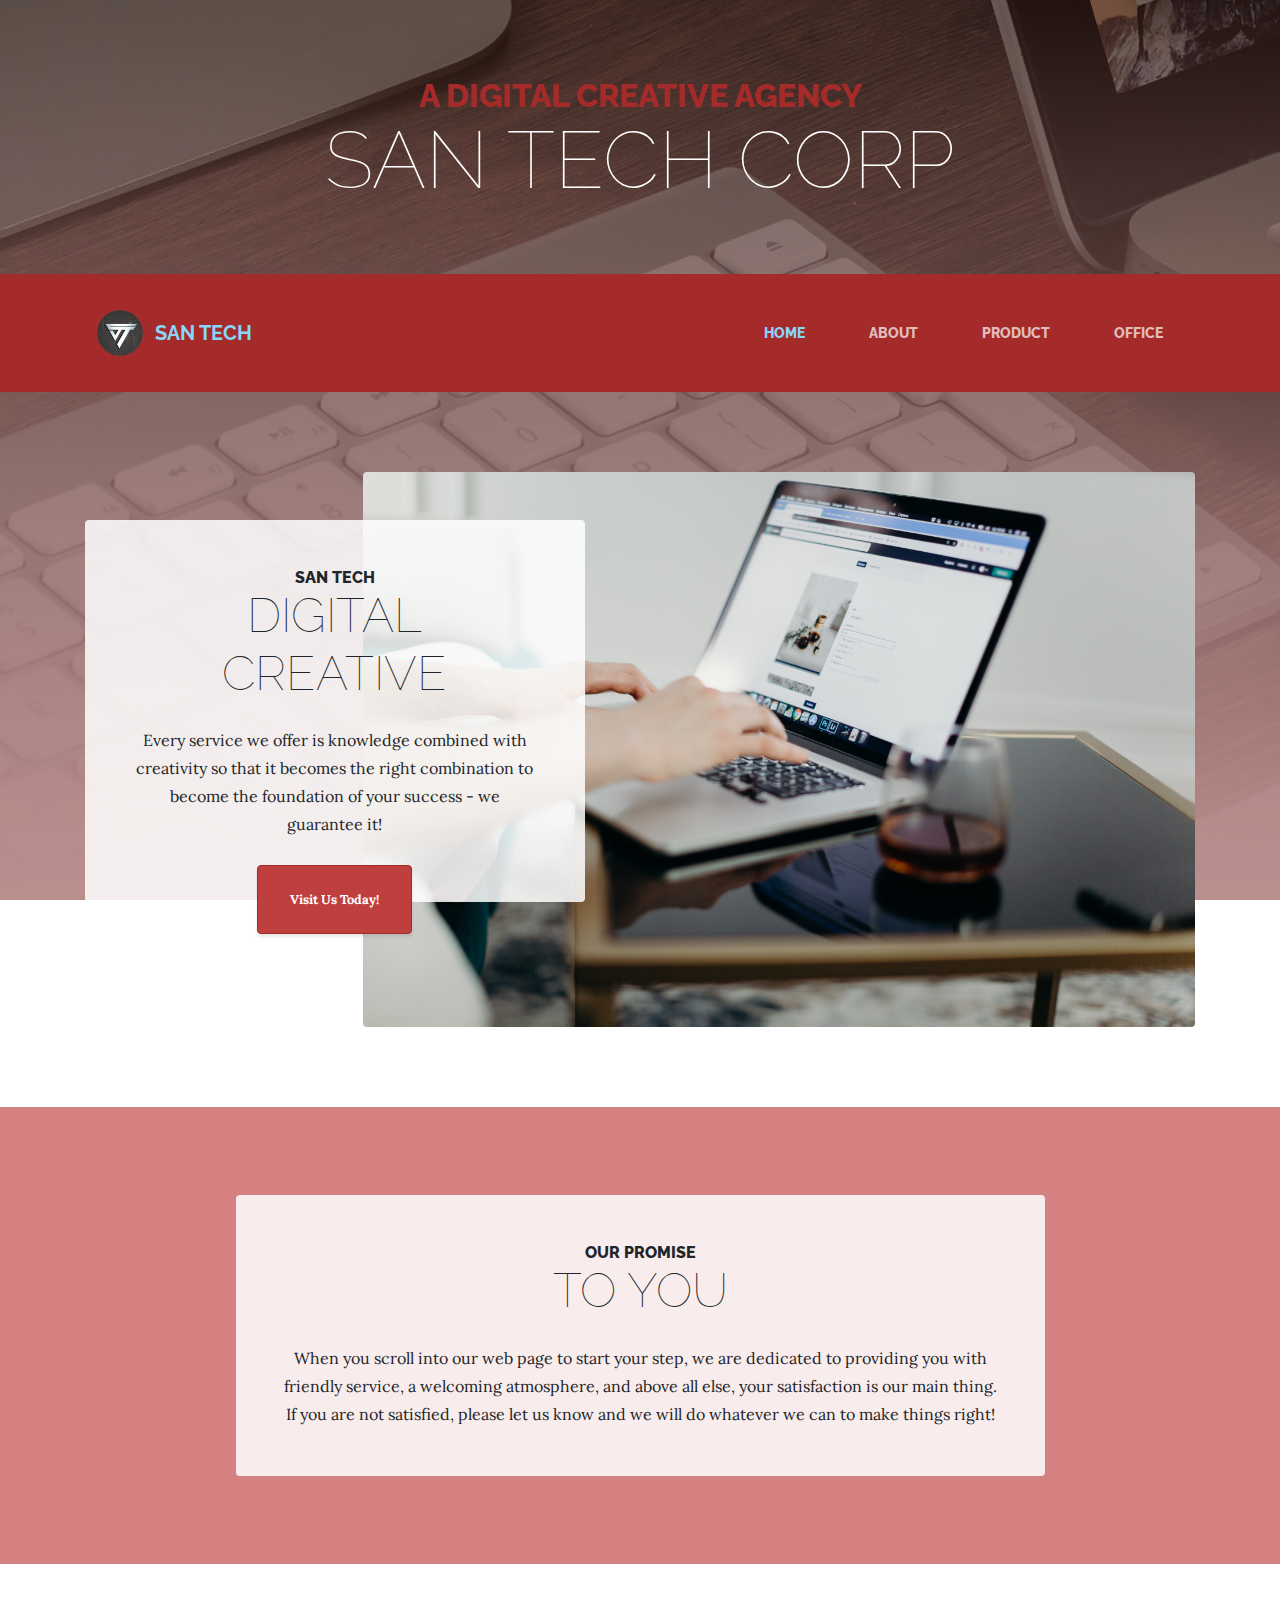
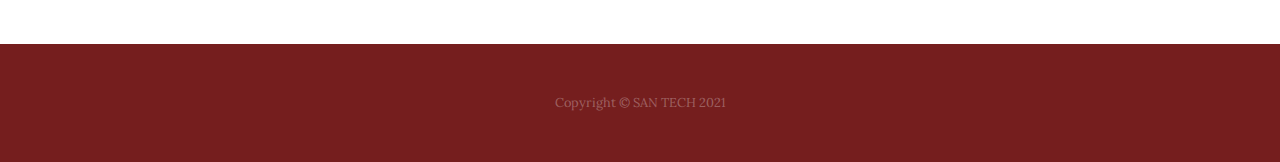
<file: index.html>
<!DOCTYPE html>
<html lang="en">

<head>

  <meta charset="utf-8">
  <meta name="viewport" content="width=device-width, initial-scale=1, shrink-to-fit=no">
  <meta name="description" content="">
  <meta name="author" content="">

  <title>SAN TECH CORP</title>
  <link rel="icon" type="image/x-icon" href="img/logo1.png" />

  <!-- Bootstrap CSS -->
  <link href="vendor/bootstrap/css/santech.css" rel="stylesheet">

  <!-- Font -->
  <link href="https://fonts.googleapis.com/css?family=Raleway:100,100i,200,200i,300,300i,400,400i,500,500i,600,600i,700,700i,800,800i,900,900i" rel="stylesheet">
  <link href="https://fonts.googleapis.com/css?family=Lora:400,400i,700,700i" rel="stylesheet">

  <!-- CSS -->
  <link href="css/santech.css" rel="stylesheet">

</head>

<body>

  <h1 class="site-heading text-center text-white d-none d-lg-block">
    <span class="site-heading-upper text-primary mb-3 ">A Digital Creative Agency</span>
    <span class="site-heading-lower">SAN TECH CORP</span>
  </h1>

  <!-- Navbar -->
  <nav class="navbar navbar-expand-lg navbar-dark py-lg-4" id="mainNav">
    <div class="container">
      <div class="logo"><a href="#"><img src="logo1.png"></a></div>
      <a class="navbar-brand text-uppercase text-expanded font-weight-bold js-scroll-trigger" href="index.html">SAN TECH</a>
      <button class="navbar-toggler" type="button" data-toggle="collapse" data-target="#navbarResponsive" aria-controls="navbarResponsive" aria-expanded="false" aria-label="Toggle navigation">
        <span class="navbar-toggler-icon"></span>
      </button>
      <div class="collapse navbar-collapse" id="navbarResponsive">
        <ul class="navbar-nav ml-auto">
          <li class="nav-item active px-lg-4">
            <a class="nav-link text-uppercase text-expanded" href="index.html">Home
              <span class="sr-only">(current)</span>
            </a>
          </li>
          <li class="nav-item px-lg-4">
            <a class="nav-link text-uppercase text-expanded" href="about.html">About</a>
          </li>
          <li class="nav-item px-lg-4">
            <a class="nav-link text-uppercase text-expanded" href="products.html">Product</a>
          </li>
          <li class="nav-item px-lg-4">
            <a class="nav-link text-uppercase text-expanded" href="office.html">Office</a>
          </li>
        </ul>
      </div>
    </div>
  </nav>

  <section class="page-section clearfix">
    <div class="container">
      <div class="intro">
        <img class="intro-img img-fluid mb-3 mb-lg-0 rounded" src="img/homepage1.jpg" alt="">
        <div class="intro-text left-0 text-center bg-faded p-5 rounded">
          <h2 class="section-heading mb-4">
            <span class="section-heading-upper">SAN TECH</span>
            <span class="section-heading-lower">Digital Creative</span>
          </h2>
          <p class="mb-3">Every service we offer is knowledge combined with creativity so that it becomes the right combination to become the foundation of your success - we guarantee it!
          </p>
          <div class="intro-button mx-auto">
            <a class="btn btn-primary btn-xl" href="#">Visit Us Today!</a>
          </div>
        </div>
      </div>
    </div>
  </section>

  <section class="page-section cta">
    <div class="container">
      <div class="row">
        <div class="col-xl-9 mx-auto">
          <div class="cta-inner text-center rounded">
            <h2 class="section-heading mb-4">
              <span class="section-heading-upper">Our Promise</span>
              <span class="section-heading-lower">To You</span>
            </h2>
            <p class="mb-0">When you scroll into our web page to start your step, we are dedicated to providing you with friendly service, a welcoming atmosphere, and above all else, your satisfaction is our main thing. If you are not satisfied, please let us know and we will do whatever we can to make things right!</p>
          </div>
        </div>
      </div>
    </div>
  </section>

  <footer class="footer text-faded text-center py-5">
    <div class="container">
      <p class="m-0 small">Copyright &copy; SAN TECH 2021</p>
    </div>
  </footer>

  <!-- Bootstrap JS -->
  <script src="vendor/jquery/santech.js"></script>
  <script src="vendor/bootstrap/js/santech.js"></script>

</body>

</html>
</file>
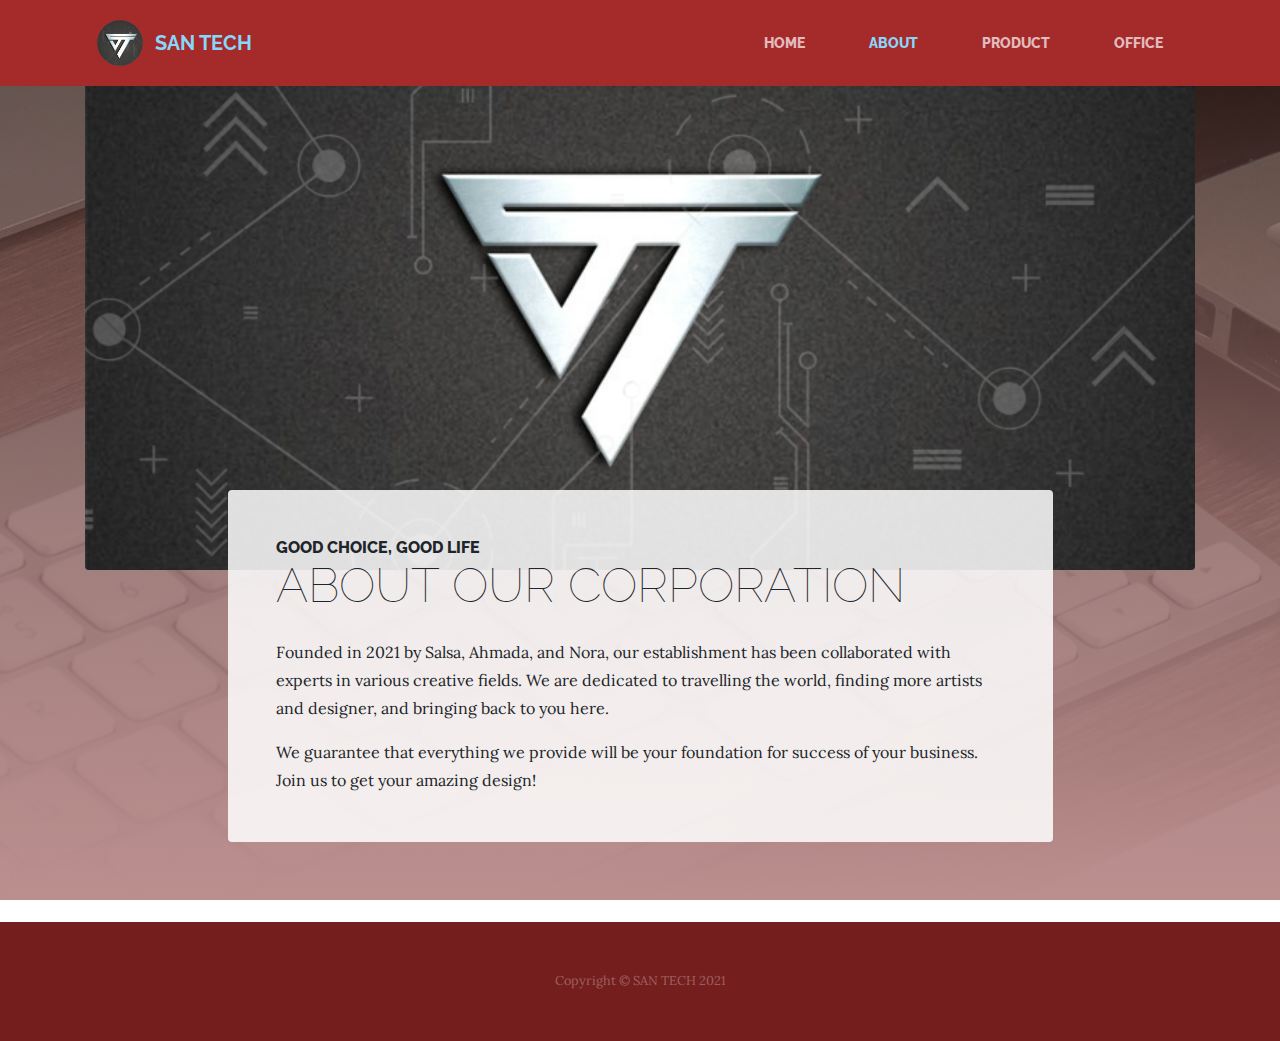
<file: about.html>
<!DOCTYPE html>
<html lang="en">

<head>

  <meta charset="utf-8">
  <meta name="viewport" content="width=device-width, initial-scale=1, shrink-to-fit=no">
  <meta name="description" content="">
  <meta name="author" content="">
  
  <title>SAN TECH CORP</title>
  <link rel="icon" type="image/x-icon" href="img/logo1.png" />
  
  <!-- Bootstrap CSS -->
  <link href="vendor/bootstrap/css/santech.css" rel="stylesheet">
  
  <!-- Font -->
  <link href="https://fonts.googleapis.com/css?family=Raleway:100,100i,200,200i,300,300i,400,400i,500,500i,600,600i,700,700i,800,800i,900,900i" rel="stylesheet">
  <link href="https://fonts.googleapis.com/css?family=Lora:400,400i,700,700i" rel="stylesheet">
  
  <!-- CSS -->
  <link href="css/santech.css" rel="stylesheet">
  
</head>

<body>
  <!-- Navigation -->
  <nav class="navbar navbar-expand-lg navbar-light fixed-top" id="mainNav">
    <div class="container">
      <div class="logo"><a href="#"><img src="logo1.png"></a></div>
      <a class="navbar-brand text-uppercase text-expanded font-weight-bold js-scroll-trigger" href="index.html">SAN TECH</a>
      <button class="navbar-toggler" type="button" data-toggle="collapse" data-target="#navbarResponsive" aria-controls="navbarResponsive" aria-expanded="false" aria-label="Toggle navigation">
        <span class="navbar-toggler-icon"></span>
      </button>
        <div class="collapse navbar-collapse" id="navbarResponsive">
          <ul class="navbar-nav ml-auto">
            <li class="nav-item px-lg-4">
              <a class="nav-link text-uppercase text-expanded" href="index.html">Home
                <span class="sr-only">(current)</span>
              </a>
            </li>
            <li class="nav-item active px-lg-4">
              <a class="nav-link text-uppercase text-expanded" href="about.html">About</a>
            </li>
            <li class="nav-item px-lg-4">
              <a class="nav-link text-uppercase text-expanded" href="products.html">Product</a>
            </li>
            <li class="nav-item px-lg-4">
              <a class="nav-link text-uppercase text-expanded" href="ofhtml">Office</a>
            </li>
          </ul>
        </div>
    </div>
  </nav>
  
  <!-- Content -->
  <section class="page-section about-heading">
    <div class="container">
      <img class="img-fluid rounded about-heading-img mb-3 mb-lg-0" src="img/about1.png" alt="">
      <div class="about-heading-content">
        <div class="row">
          <div class="col-xl-9 col-lg-10 mx-auto">
            <div class="bg-faded rounded p-5">
              <h2 class="section-heading mb-4">
                <span class="section-heading-upper">GOOD CHOICE, GOOD LIFE</span>
                <span class="section-heading-lower">About Our Corporation</span>
              </h2>
              <p>Founded in 2021 by Salsa, Ahmada, and Nora, our establishment has been  collaborated with experts in various creative fields. We are dedicated to travelling the world, finding more artists and designer, and bringing back to you here.</p>
              <p class="mb-0">We guarantee that everything we provide will be your foundation for success of your business. Join us to get your amazing design!</p>
            </div>
          </div>
        </div>
      </div>
    </div>
  </section>

  <footer class="footer text-faded text-center py-5">
    <div class="container">
      <p class="m-0 small">Copyright &copy; SAN TECH 2021</p>
    </div>
  </footer>

   <!-- Bootstrap JS -->
   <script src="vendor/jquery/santech.js"></script>
   <script src="vendor/bootstrap/js/santech.js"></script>

</body>

</html>
</file>
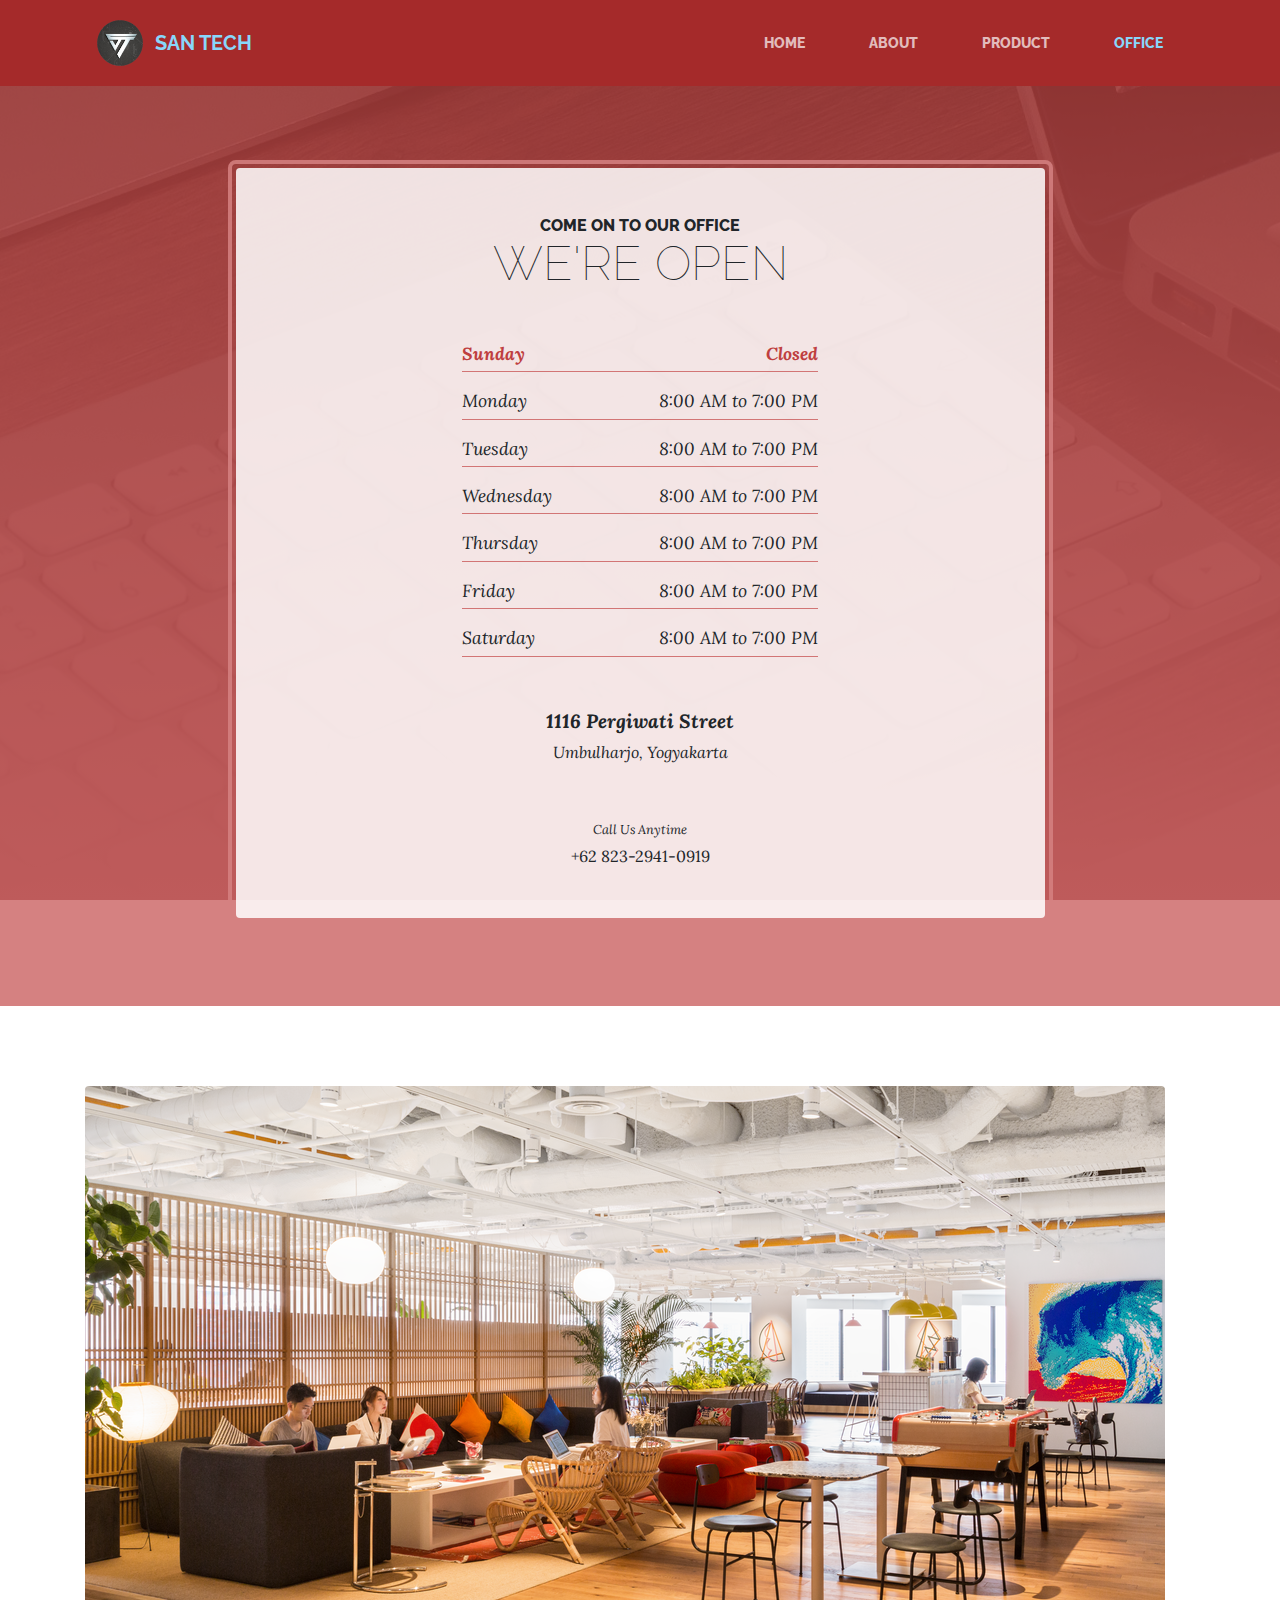
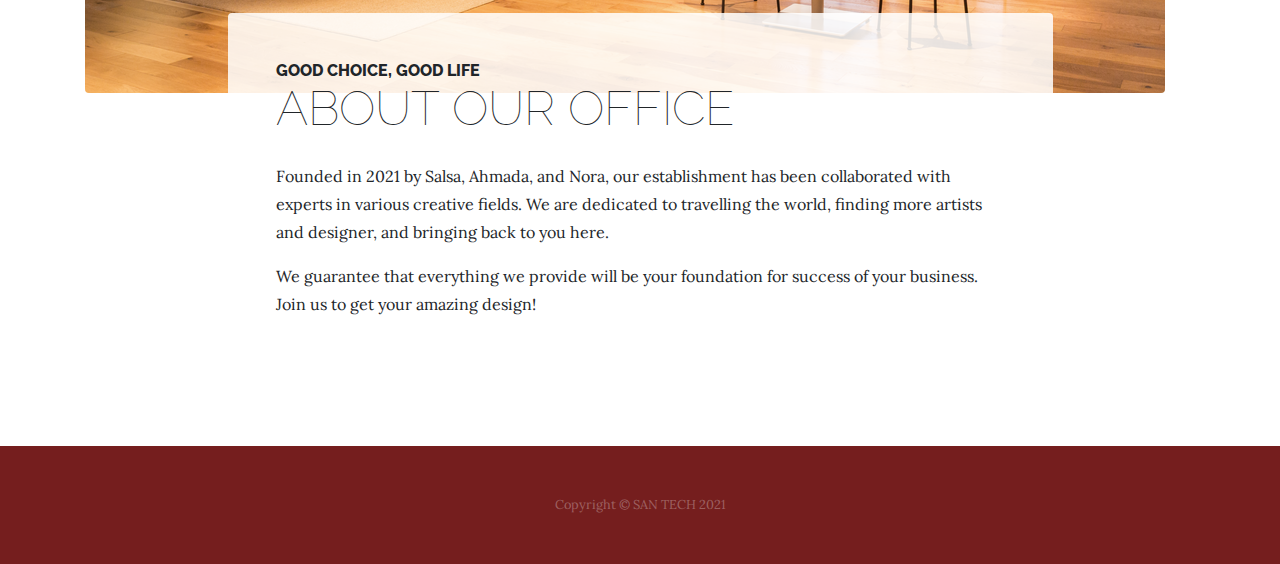
<file: office.html>
<!DOCTYPE html>
<html lang="en">

<head>

  <meta charset="utf-8">
  <meta name="viewport" content="width=device-width, initial-scale=1, shrink-to-fit=no">
  <meta name="description" content="">
  <meta name="author" content="">
  
  <title>SAN TECH CORP</title>
  <link rel="icon" type="image/x-icon" href="img/logo1.png" />
  
  <!-- Bootstrap CSS -->
  <link href="vendor/bootstrap/css/santech.css" rel="stylesheet">
  
  <!-- Font -->
  <link href="https://fonts.googleapis.com/css?family=Raleway:100,100i,200,200i,300,300i,400,400i,500,500i,600,600i,700,700i,800,800i,900,900i" rel="stylesheet">
  <link href="https://fonts.googleapis.com/css?family=Lora:400,400i,700,700i" rel="stylesheet">
  
  <!-- CSS -->
  <link href="css/santech.css" rel="stylesheet">
  
</head>

  <body>

    <!-- Navigation -->
    <nav class="navbar navbar-expand-lg navbar-light fixed-top" id="mainNav">
      <div class="container">
        <div class="logo"><a href="#"><img src="logo1.png"></a></div>
        <a class="navbar-brand text-uppercase text-expanded font-weight-bold js-scroll-trigger" href="index.html">SAN TECH</a>
        <button class="navbar-toggler" type="button" data-toggle="collapse" data-target="#navbarResponsive" aria-controls="navbarResponsive" aria-expanded="false" aria-label="Toggle navigation">
          <span class="navbar-toggler-icon"></span>
        </button>
          <div class="collapse navbar-collapse" id="navbarResponsive">
            <ul class="navbar-nav ml-auto">
              <li class="nav-item px-lg-4">
                <a class="nav-link text-uppercase text-expanded" href="index.html">Home
                  <span class="sr-only">(current)</span>
                </a>
              </li>
              <li class="nav-item px-lg-4">
                <a class="nav-link text-uppercase text-expanded" href="about.html">About</a>
              </li>
              <li class="nav-item px-lg-4">
                <a class="nav-link text-uppercase text-expanded" href="products.html">Product</a>
              </li>
              <li class="nav-item active px-lg-4">
                <a class="nav-link text-uppercase text-expanded" href="office.html">Office</a>
              </li>
            </ul>
          </div>
      </div>
    </nav>

    <!-- content -->
    <section class="page-section cta">
      <div class="container">
        <div class="row">
          <div class="col-xl-9 mx-auto">
            <div class="cta-inner text-center rounded">
              <h2 class="section-heading mb-5">
                <span class="section-heading-upper">Come On To Our Office</span>
                <span class="section-heading-lower">We're Open</span>
              </h2>
              <ul class="list-unstyled list-hours mb-5 text-left mx-auto">
                <li class="list-unstyled-item list-hours-item d-flex">
                  Sunday
                  <span class="ml-auto">Closed</span>
                </li>
                <li class="list-unstyled-item list-hours-item d-flex">
                  Monday
                  <span class="ml-auto">8:00 AM to 7:00 PM</span>
                </li>
                <li class="list-unstyled-item list-hours-item d-flex">
                  Tuesday
                  <span class="ml-auto">8:00 AM to 7:00 PM</span>
                </li>
                <li class="list-unstyled-item list-hours-item d-flex">
                  Wednesday
                  <span class="ml-auto">8:00 AM to 7:00 PM</span>
                </li>
                <li class="list-unstyled-item list-hours-item d-flex">
                  Thursday
                  <span class="ml-auto">8:00 AM to 7:00 PM</span>
                </li>
                <li class="list-unstyled-item list-hours-item d-flex">
                  Friday
                  <span class="ml-auto">8:00 AM to 7:00 PM</span>
                </li>
                <li class="list-unstyled-item list-hours-item d-flex">
                  Saturday
                  <span class="ml-auto">8:00 AM to 7:00 PM</span>
                </li>
              </ul>
              <p class="address mb-5">
                <em>
                  <strong>1116 Pergiwati Street</strong>
                  <br>
                  Umbulharjo, Yogyakarta
                </em>
              </p>
              <p class="mb-0">
                <small>
                  <em>Call Us Anytime</em>
                </small>
                <br>
                +62 823-2941-0919
              </p>
            </div>
          </div>
        </div>
      </div>
    </section>

    <!-- content about -->
    <section class="page-section about-heading">
      <div class="container">
        <img class="img-fluid rounded about-heading-img mb-3 mb-lg-0" src="img/office.png" alt="">
        <div class="about-heading-content">
          <div class="row">
            <div class="col-xl-9 col-lg-10 mx-auto">
              <div class="bg-faded rounded p-5">
                <h2 class="section-heading mb-4">
                  <span class="section-heading-upper">GOOD CHOICE, GOOD LIFE</span>
                  <span class="section-heading-lower">About Our Office</span>
                </h2>
                <p>Founded in 2021 by Salsa, Ahmada, and Nora, our establishment has been  collaborated with experts in various creative fields. We are dedicated to travelling the world, finding more artists and designer, and bringing back to you here.</p>
                <p class="mb-0">We guarantee that everything we provide will be your foundation for success of your business. Join us to get your amazing design!</p>
              </div>
            </div>
          </div>
        </div>
      </div>
    </section>

    <footer class="footer text-faded text-center py-5">
      <div class="container">
        <p class="m-0 small">Copyright &copy; SAN TECH 2021</p>
      </div>
    </footer>

    <!-- Bootstrap JS -->
    <script src="vendor/jquery/santech.js"></script>
    <script src="vendor/bootstrap/js/santech.js"></script>

    <!-- Script to highlight the active date in the hours list -->
    <script>
      $('.list-hours li').eq(new Date().getDay()).addClass('today');
    </script>

  </body>

</html>
</file>
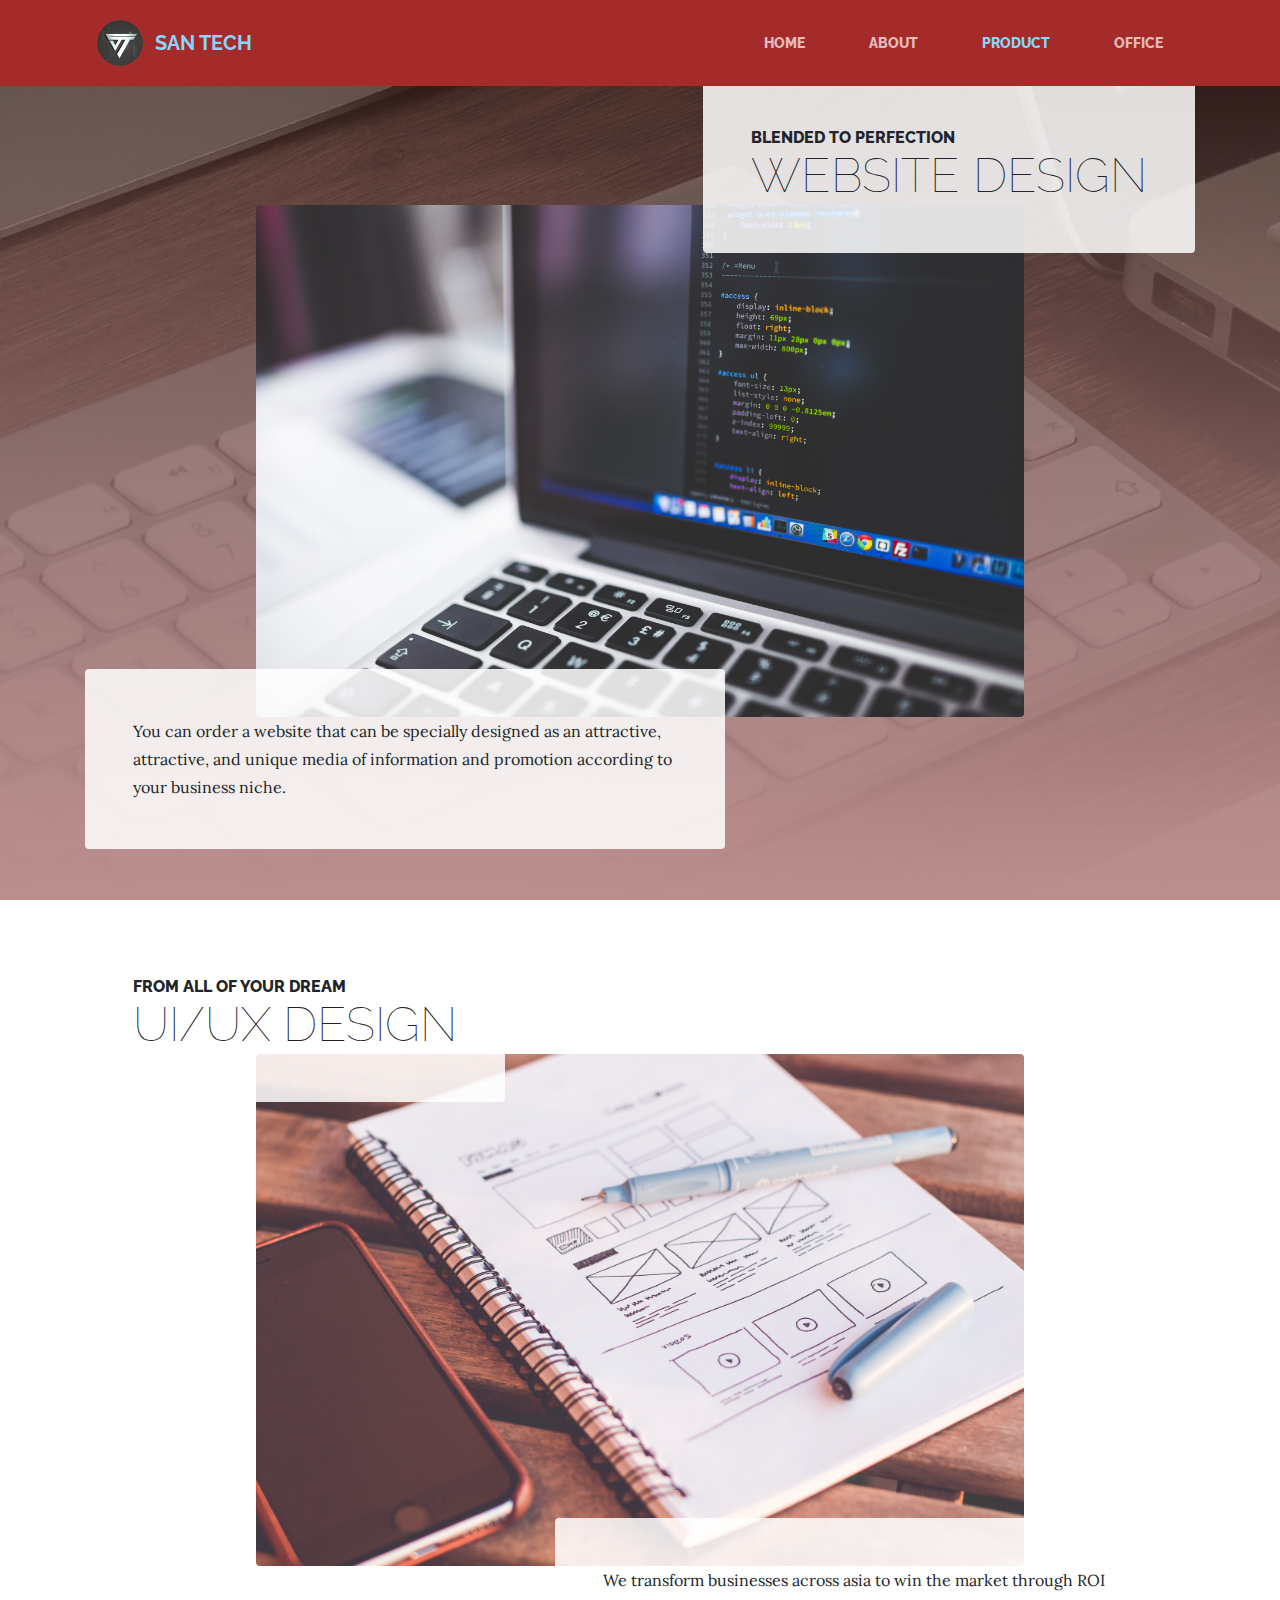
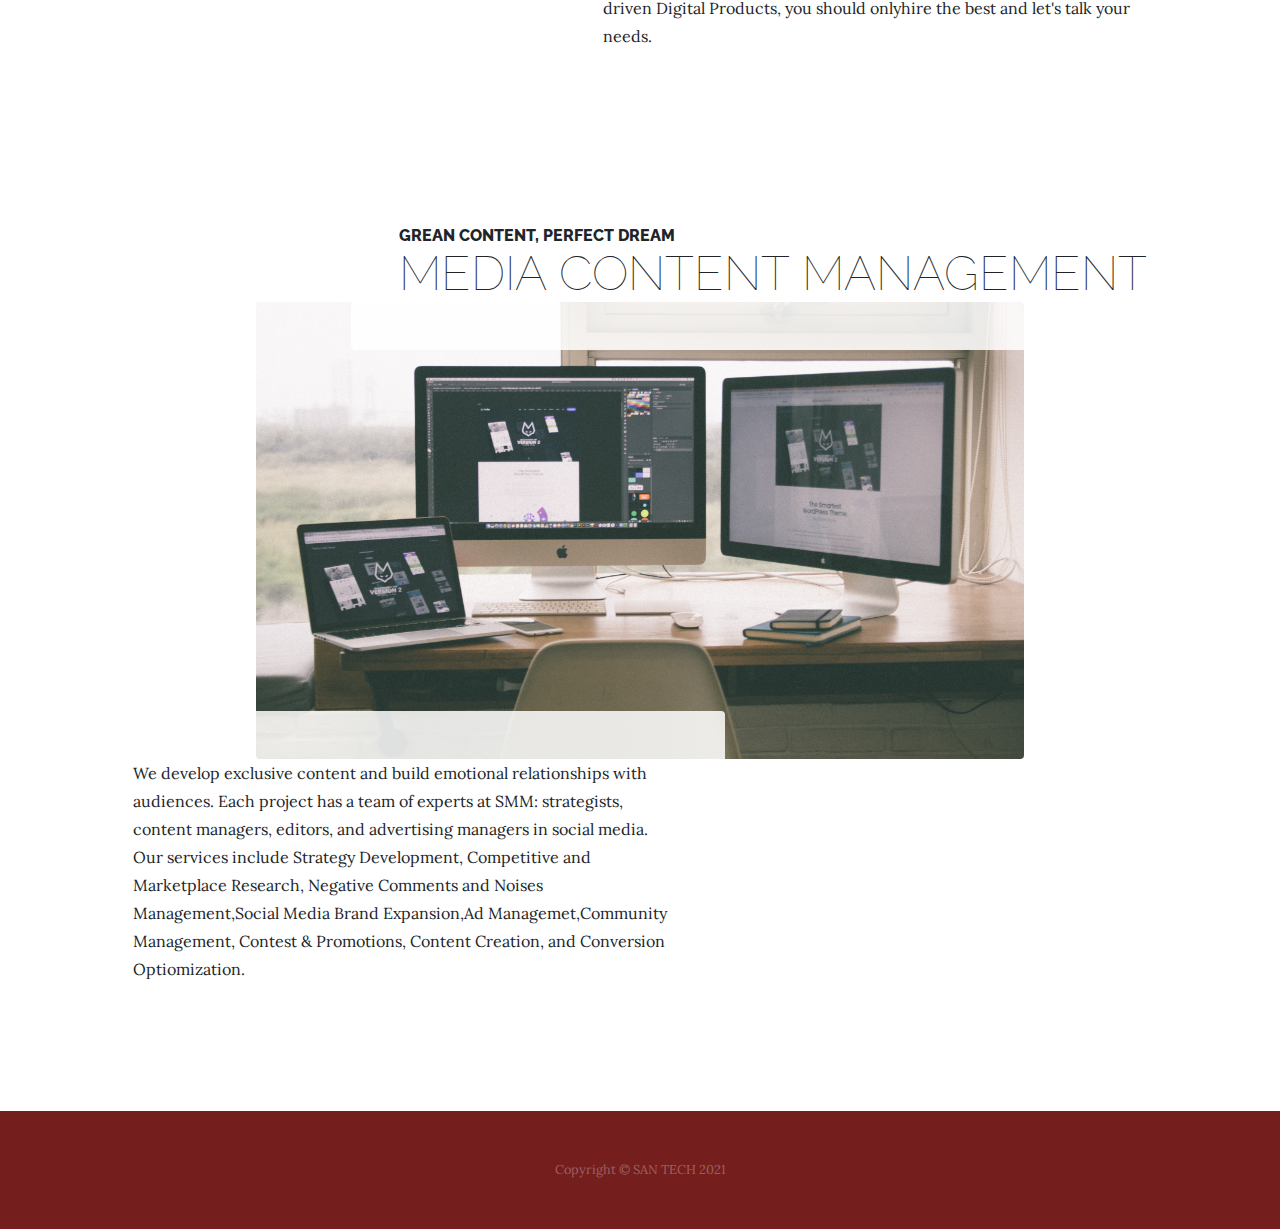
<file: products.html>
<!DOCTYPE html>
<html lang="en">

<head>

  <meta charset="utf-8">
  <meta name="viewport" content="width=device-width, initial-scale=1, shrink-to-fit=no">
  <meta name="description" content="">
  <meta name="author" content="">
  
  <title>SAN TECH CORP</title>
  <link rel="icon" type="image/x-icon" href="img/logo1.png" />
  
  <!-- Bootstrap CSS -->
  <link href="vendor/bootstrap/css/santech.css" rel="stylesheet">
  
  <!-- Font -->
  <link href="https://fonts.googleapis.com/css?family=Raleway:100,100i,200,200i,300,300i,400,400i,500,500i,600,600i,700,700i,800,800i,900,900i" rel="stylesheet">
  <link href="https://fonts.googleapis.com/css?family=Lora:400,400i,700,700i" rel="stylesheet">
  
  <!-- CSS -->
  <link href="css/santech.css" rel="stylesheet">
  
</head>

<body>
  <!-- Navigation -->
  <nav class="navbar navbar-expand-lg navbar-light fixed-top" id="mainNav">
    <div class="container">
      <div class="logo"><a href="#"><img src="logo1.png"></a></div>
      <a class="navbar-brand text-uppercase text-expanded font-weight-bold js-scroll-trigger" href="index.html">SAN TECH</a>
      <button class="navbar-toggler" type="button" data-toggle="collapse" data-target="#navbarResponsive" aria-controls="navbarResponsive" aria-expanded="false" aria-label="Toggle navigation">
        <span class="navbar-toggler-icon"></span>
      </button>
        <div class="collapse navbar-collapse" id="navbarResponsive">
          <ul class="navbar-nav ml-auto">
            <li class="nav-item px-lg-4">
              <a class="nav-link text-uppercase text-expanded" href="index.html">Home
                <span class="sr-only">(current)</span>
              </a>
            </li>
            <li class="nav-item px-lg-4">
              <a class="nav-link text-uppercase text-expanded" href="about.html">About</a>
            </li>
            <li class="nav-item active px-lg-4">
              <a class="nav-link text-uppercase text-expanded" href="products.html">Product</a>
            </li>
            <li class="nav-item px-lg-4">
              <a class="nav-link text-uppercase text-expanded" href="office.html">Office</a>
            </li>
          </ul>
        </div>
    </div>
  </nav>

  <!-- Content1 -->
  <section class="page-section">
    <div class="container">
      <div class="product-item">
        <div class="product-item-title d-flex">
          <div class="bg-faded p-5 d-flex ml-auto rounded">
            <h2 class="section-heading mb-0">
              <span class="section-heading-upper">Blended to Perfection</span>
              <span class="section-heading-lower">WEBSITE DESIGN</span>
            </h2>
          </div>
        </div>
        <img class="product-item-img mx-auto d-flex rounded img-fluid mb-3 mb-lg-0" src="img/web.jpg" alt="">
        <div class="product-item-description d-flex mr-auto">
          <div class="bg-faded p-5 rounded">
            <p class="mb-0">You can order a website that can be specially designed as an attractive, attractive, and unique media of information and promotion according to your business niche.</p>
          </div>
        </div>
      </div>
    </div>
  </section>

  <!-- Content2 -->
  <section class="page-section">
    <div class="container">
      <div class="product-item">
        <div class="product-item-title d-flex">
          <div class="bg-faded p-5 d-flex mr-auto rounded">
            <h2 class="section-heading mb-0">
              <span class="section-heading-upper">FROM ALL OF YOUR DREAM</span>
              <span class="section-heading-lower">UI/UX DESIGN</span>
            </h2>
          </div>
        </div>
        <img class="product-item-img mx-auto d-flex rounded img-fluid mb-3 mb-lg-0" src="img/design.jpg" alt="">
        <div class="product-item-description d-flex ml-auto">
          <div class="bg-faded p-5 rounded">
            <p class="mb-0">We transform businesses across asia to win the market through ROI driven Digital Products, you should onlyhire the best and let's talk your needs.</p>
          </div>
        </div>
      </div>
    </div>
  </section>

  <!-- Content3 -->
  <section class="page-section">
    <div class="container">
      <div class="product-item">
        <div class="product-item-title d-flex">
          <div class="bg-faded p-5 d-flex ml-auto rounded">
            <h2 class="section-heading mb-0">
              <span class="section-heading-upper">GREAN CONTENT, PERFECT DREAM</span>
              <span class="section-heading-lower">MEDIA CONTENT MANAGEMENT</span>
            </h2>
          </div>
        </div>
        <img class="product-item-img mx-auto d-flex rounded img-fluid mb-3 mb-lg-0" src="img/media.jpg" alt="">
        <div class="product-item-description d-flex mr-auto">
          <div class="bg-faded p-5 rounded">
            <p class="mb-0">We develop exclusive content and build emotional relationships with audiences. Each project has a team of experts at SMM: strategists, content managers, editors, and advertising managers in social media. Our services include Strategy Development, Competitive and Marketplace Research,
              Negative Comments and Noises Management,Social Media Brand Expansion,Ad Managemet,Community Management, Contest & Promotions,
              Content Creation, and Conversion Optiomization.</p>
          </div>
        </div>
      </div>
    </div>
  </section>

  <footer class="footer text-faded text-center py-5">
    <div class="container">
      <p class="m-0 small">Copyright &copy; SAN TECH 2021</p>
    </div>
  </footer>

  <!-- Bootstrap JS -->
  <script src="vendor/jquery/santech.js"></script>
  <script src="vendor/bootstrap/js/santech.js"></script>

</body>

</html>
</file>
<file: css/santech.css>
body{
     font-family:'Lora';
     background-image:linear-gradient(rgba(47,23,15,.65),#BC8F8F),url(../img/back.jpg);
     /*background-color: #BC8F8F;*/
     background-attachment:fixed;
     background-position:center;
     background-size:auto;
    }
h1,
h2,
h3,
h4,
h5,
h6{
    font-family:'Raleway';
}
p{
    line-height:1.75;
}
.text-faded{
    color:rgba(255,255,255,.3);
}
.site-heading{
    margin-top:5rem;
    margin-bottom:5rem;
    text-transform:uppercase;
    line-height:1;
    font-family:'Raleway';
}
.site-heading .site-heading-upper{
    display:block;
    font-size:2rem;
    font-weight:800;
}
.site-heading .site-heading-lower{
    font-size:5rem;
    font-weight:100;
    line-height:4rem;
}
.page-section{
    margin-top:5rem;
    margin-bottom:5rem;
}
.section-heading{
    text-transform:uppercase;
}
.section-heading .section-heading-upper{
    display:block;
    font-size:1rem;
    font-weight:800;
}
.section-heading .section-heading-lower{
    display:block;
    font-size:3rem;
    font-weight:100;
}
.bg-faded{
    background-color:rgba(255,255,255,.85)
}

#mainNav{
    background-color:#A52A2A;
    font-family:'Raleway';
}
#mainNav .logo img{
    position: relative;
    width: 70px;
    height: 70px;
}
#mainNav .navbar-brand{
    color:#88d6fa;
}
#mainNav .navbar-nav .nav-item .nav-link{
    color:rgba(255,255,255,.7);
    font-weight:800;
}
#mainNav .navbar-nav .nav-item.active .nav-link{
    color:#88d6fa;
}
@media (min-width:992px){
    #mainNav .navbar-nav .nav-item .nav-link{
        font-size:.9rem;
    }
    #mainNav .navbar-nav .nav-item .nav-link:hover{
        color:rgba(82, 219, 243, 0.856);
    }
    #mainNav .navbar-nav .nav-item.active .nav-link:hover{
        color:#f76d6d;
    }
}
.btn-xl{
    font-weight:700;
    font-size:.8rem;
    padding-top:1.5rem;
    padding-bottom:1.5rem;
    padding-left:2rem;
    padding-right:2rem;
}
.intro{
    position:relative;
}
@media (min-width:992px){
    .intro .intro-img{
        width:75%;
        float:right;
        position: relative ;
    }
    .intro .intro-text{
        left:0;
        width:60%;
        margin-top:3rem;
        position:absolute;
    }
    .intro .intro-text .intro-button{
        width:100%;
        left:0;
        position:absolute;
        bottom:-2rem;
    }
}
@media (min-width:1200px){
    .intro .intro-text{
        width:45%;
    }
}
.cta{
    padding-top:5rem;
    padding-bottom:5rem;
    background-color: rgba(191, 63, 63, 0.658);
}
.cta .cta-inner{
    position:relative;
    padding:3rem;
    margin:.5rem;
    background-color:rgba(255,255,255,.85);
}
.cta .cta-inner:before{
    border-radius:.5rem;
    content:'';
    position:absolute;
    top:-.5rem;
    bottom:-.5rem;
    left:-.5rem;
    right:-.5rem;
    border:.25rem solid rgba(255,255,255,.85);
    z-index:-1;
}
@media (min-width:992px){
    .about-heading .about-heading-img{
        position:relative;
        z-index:0;
    }
    .about-heading .about-heading-content{
        margin-top:-5rem;
        position:relative;
        z-index:1;
    }
}@media (min-width:992px){
    .product-item .product-item-title{
        position:relative;
        z-index:1;
        margin-bottom:-3rem;
    }
    .product-item .product-item-img{
        position:relative;
        z-index:0;
        max-width:60vw;
    }
    .product-item .product-item-description{
        position:relative;
        z-index:1;
        margin-top:-3rem;
        max-width:50vw;
    }
}
.list-hours{
    font-size:.9rem;
}
.list-hours .list-hours-item{
    border-bottom:1px solid rgba(184, 32, 32, 0.568);
    padding-bottom:.25rem;
    margin-bottom:1rem;
    font-style:italic;
}
.list-hours .list-hours-item.today{
    font-weight:700;
    color:#bf3f3f;
}
@media (min-width:992px){
    .list-hours{
        width:50%;
        font-size:1.1rem;
    }
}
.address strong{
    font-size:1.2rem;
}
.footer{
    background-color:#751e1e;
}
.text-primary{
    color:#A52A2A!important;
}
.bg-primary{
    background-color:#e6a756!important;
}
.btn{
    box-shadow:0 3px 3px 0 rgba(33,37,41,.1);
}
.btn-primary{
    background-color:#bf3f3f;
    border-color:#A52A2A;
}
.btn-primary:active,.btn-primary:focus,.btn-primary:hover{
    background-color:#df902a;
    border-color:#df902a;
}
.font-weight-light{
    font-weight:100!important;
}
</file>
